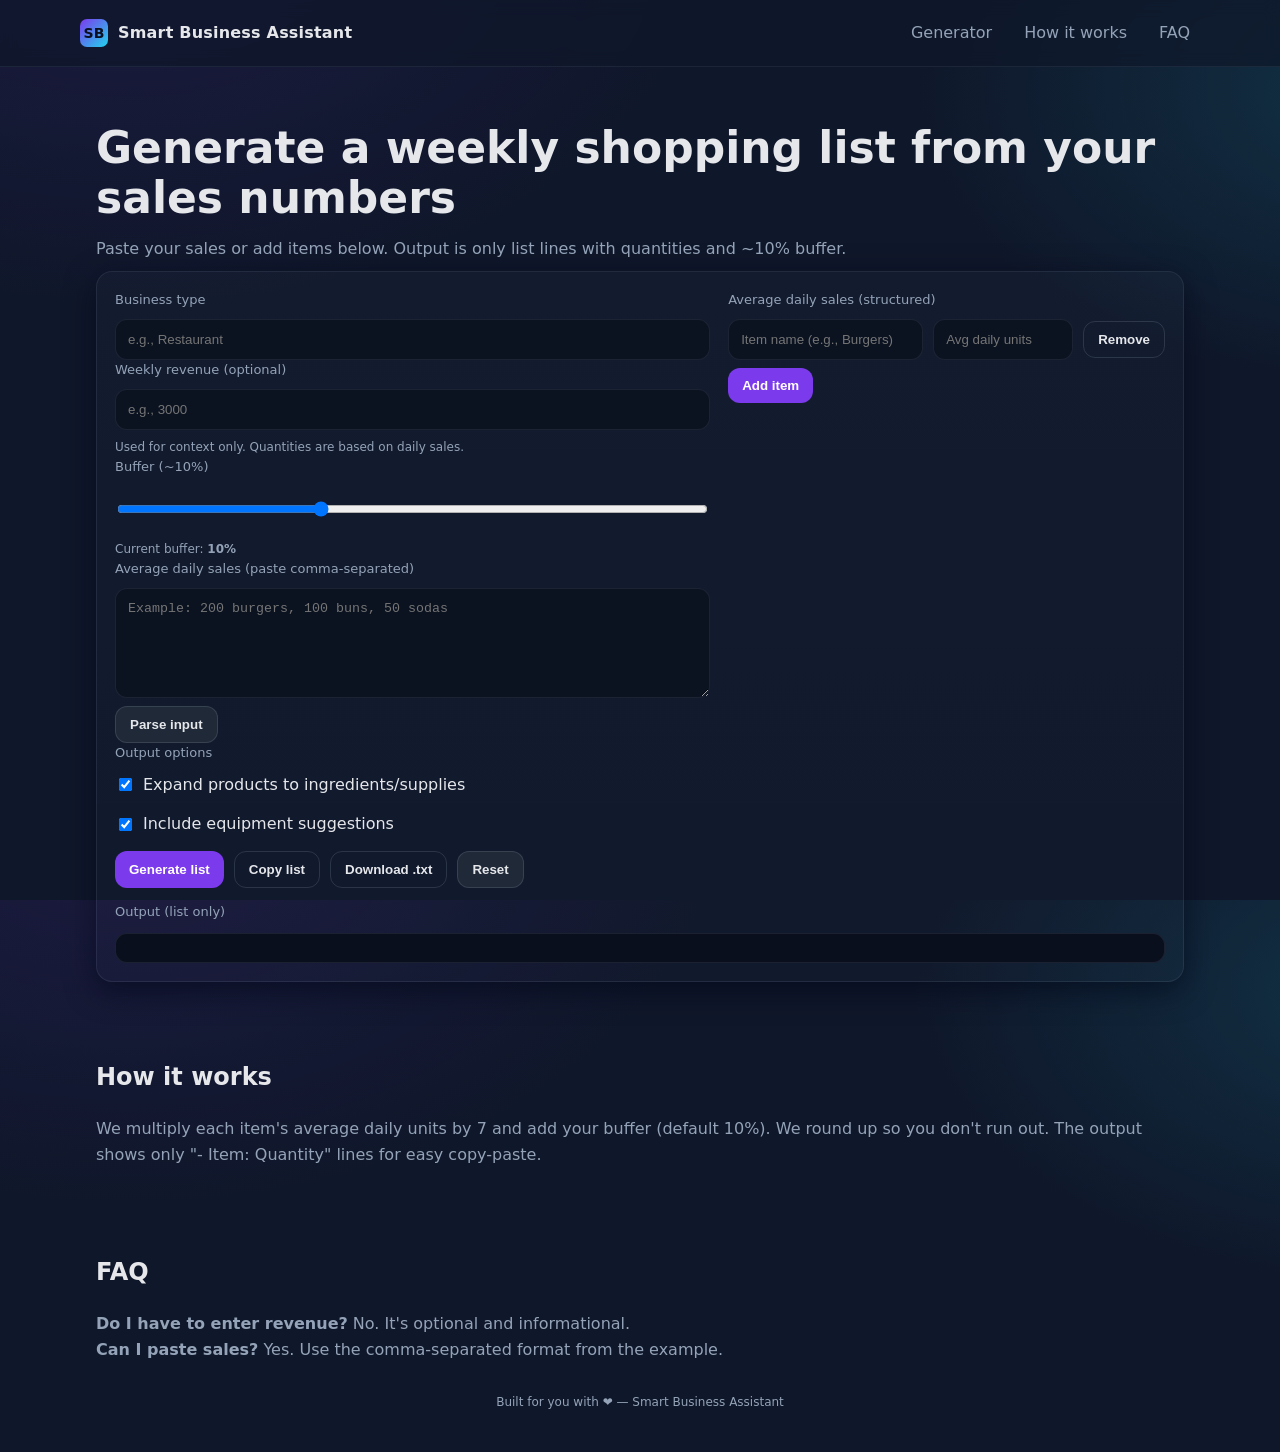
<file: site/index.html>
<!doctype html>
<html lang="en">
  <head>
    <meta charset="utf-8" />
    <meta name="viewport" content="width=device-width, initial-scale=1" />
    <title>Smart Business Assistant — Shopping List Generator</title>
    <meta name="description" content="Turn revenue and daily sales into a weekly shopping list with a 10% buffer." />
    <link rel="stylesheet" href="./assets/css/style.css" />
    <link rel="preconnect" href="https://fonts.googleapis.com">
    <link rel="preconnect" href="https://fonts.gstatic.com" crossorigin>
    <link href="https://fonts.googleapis.com/css2?family=Inter:wght@400;600;700;800&display=swap" rel="stylesheet">
    <script defer src="./assets/js/app.js"></script>
  </head>
  <body>
    <header class="header">
      <div class="container header-inner">
        <div class="brand" aria-label="Smart Business Assistant">
          <span class="brand-badge">SB</span>
          <span>Smart Business Assistant</span>
        </div>
        <nav class="nav" id="nav" aria-label="Main">
          <a href="#generator">Generator</a>
          <a href="#how">How it works</a>
          <a href="#faq">FAQ</a>
        </nav>
        <button class="mobile-toggle" id="mobileToggle" aria-label="Menu">
          ☰
        </button>
      </div>
    </header>

    <main class="container">
      <section class="hero">
        <h1>Generate a weekly shopping list from your sales numbers</h1>
        <p>Paste your sales or add items below. Output is only list lines with quantities and ~10% buffer.</p>
      </section>

      <section id="generator" class="card">
        <div class="card-inner">
          <div class="form-grid">
            <div class="left">
              <div class="field">
                <label class="label" for="businessType">Business type</label>
                <input id="businessType" class="input" type="text" placeholder="e.g., Restaurant" />
              </div>

              <div class="field">
                <label class="label" for="weeklyRevenue">Weekly revenue (optional)</label>
                <input id="weeklyRevenue" class="input" type="number" inputmode="numeric" placeholder="e.g., 3000" />
                <div class="help">Used for context only. Quantities are based on daily sales.</div>
              </div>

              <div class="field">
                <label class="label" for="bufferPercent">Buffer (~10%)</label>
                <input id="bufferPercent" class="input" type="range" min="0" max="30" step="1" value="10" />
                <div class="help">Current buffer: <strong id="bufferPercentValue">10%</strong></div>
              </div>

              <div class="field">
                <label class="label" for="bulkInput">Average daily sales (paste comma‑separated)</label>
                <textarea id="bulkInput" class="textarea" placeholder="Example: 200 burgers, 100 buns, 50 sodas"></textarea>
                <div class="actions">
                  <button class="button secondary" id="parseBulkButton" type="button">Parse input</button>
                </div>
              </div>

              <div class="field">
                <label class="label">Output options</label>
                <div class="actions" style="gap: 14px; align-items: center;">
                  <label style="display: inline-flex; gap: 8px; align-items: center;">
                    <input id="expandMode" type="checkbox" checked />
                    <span>Expand products to ingredients/supplies</span>
                  </label>
                  <label style="display: inline-flex; gap: 8px; align-items: center;">
                    <input id="includeEquipment" type="checkbox" checked />
                    <span>Include equipment suggestions</span>
                  </label>
                </div>
              </div>
            </div>

            <div class="right">
              <div class="field">
                <label class="label">Average daily sales (structured)</label>
                <div id="itemsContainer" class="field" aria-live="polite"></div>
                <div class="actions">
                  <button class="button" id="addItemButton" type="button">Add item</button>
                </div>
              </div>
            </div>
          </div>

          <div class="actions" style="margin-top: 14px">
            <button class="button" id="generateButton" type="button">Generate list</button>
            <button class="button ghost" id="copyButton" type="button">Copy list</button>
            <button class="button ghost" id="downloadButton" type="button">Download .txt</button>
            <button class="button secondary" id="resetButton" type="button">Reset</button>
          </div>

          <div class="output">
            <div class="label">Output (list only)</div>
            <pre id="outputText" aria-live="polite"></pre>
          </div>
        </div>
      </section>

      <section id="how" class="hero">
        <h2>How it works</h2>
        <p class="help">We multiply each item's average daily units by 7 and add your buffer (default 10%). We round up so you don't run out. The output shows only "- Item: Quantity" lines for easy copy-paste.</p>
      </section>

      <section id="faq" class="hero">
        <h2>FAQ</h2>
        <p class="help"><strong>Do I have to enter revenue?</strong> No. It's optional and informational.</p>
        <p class="help"><strong>Can I paste sales?</strong> Yes. Use the comma‑separated format from the example.</p>
      </section>

      <div class="footer">Built for you with ❤️ — Smart Business Assistant</div>
    </main>
  </body>
</html>
</file>
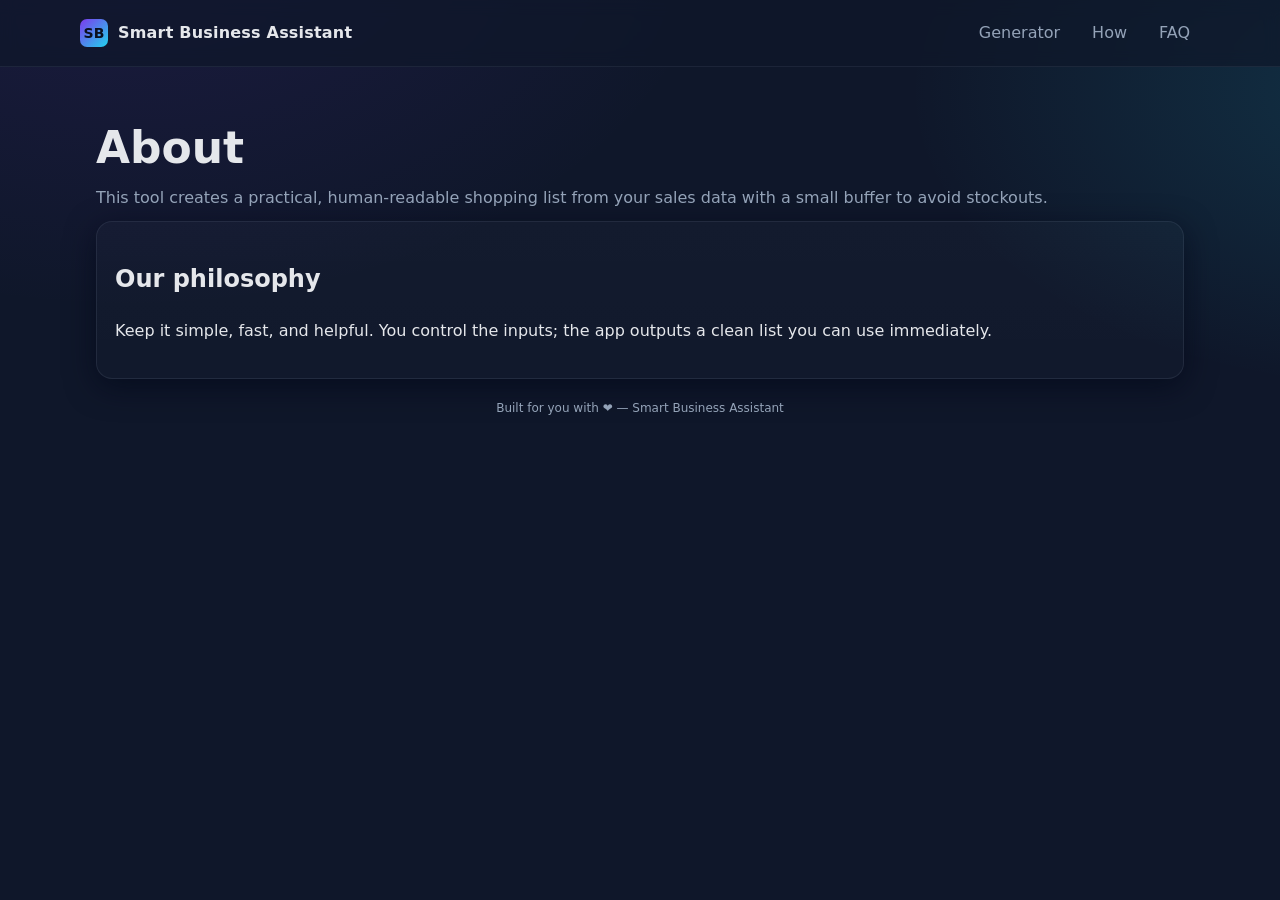
<file: site/about.html>
<!doctype html>
<html lang="en">
  <head>
    <meta charset="utf-8" />
    <meta name="viewport" content="width=device-width, initial-scale=1" />
    <title>About — Smart Business Assistant</title>
    <link rel="stylesheet" href="./assets/css/style.css" />
    <script defer src="./assets/js/app.js"></script>
  </head>
  <body>
    <header class="header">
      <div class="container header-inner">
        <div class="brand"><span class="brand-badge">SB</span><span>Smart Business Assistant</span></div>
        <nav class="nav" id="nav" aria-label="Main">
          <a href="./index.html#generator">Generator</a>
          <a href="./index.html#how">How</a>
          <a href="./index.html#faq">FAQ</a>
        </nav>
        <button class="mobile-toggle" id="mobileToggle" aria-label="Menu">☰</button>
      </div>
    </header>

    <main class="container">
      <section class="hero">
        <h1>About</h1>
        <p class="help">This tool creates a practical, human‑readable shopping list from your sales data with a small buffer to avoid stockouts.</p>
      </section>

      <section class="card">
        <div class="card-inner">
          <h2>Our philosophy</h2>
          <p>Keep it simple, fast, and helpful. You control the inputs; the app outputs a clean list you can use immediately.</p>
        </div>
      </section>

      <div class="footer">Built for you with ❤️ — Smart Business Assistant</div>
    </main>
  </body>
</html>
</file>
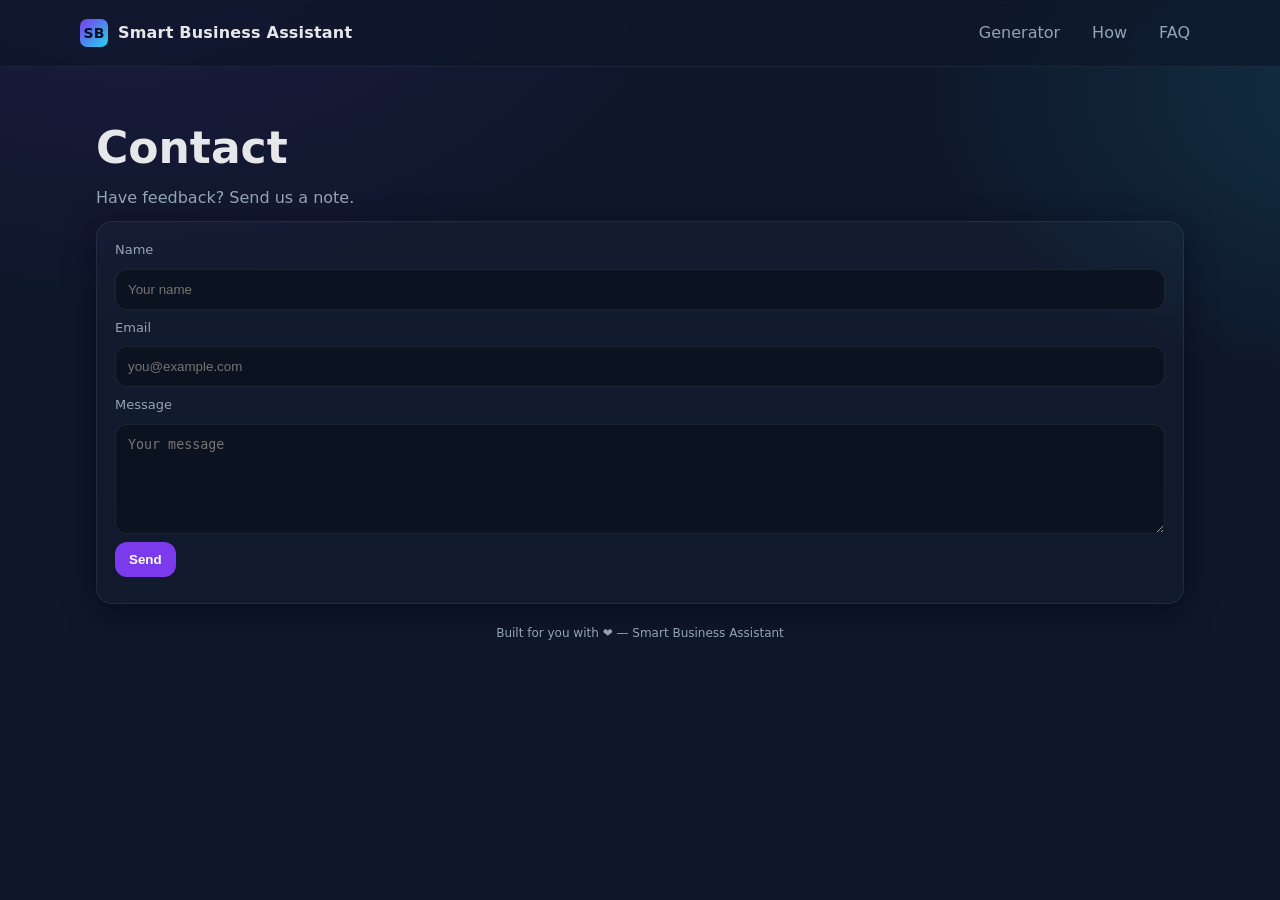
<file: site/contact.html>
<!doctype html>
<html lang="en">
  <head>
    <meta charset="utf-8" />
    <meta name="viewport" content="width=device-width, initial-scale=1" />
    <title>Contact — Smart Business Assistant</title>
    <link rel="stylesheet" href="./assets/css/style.css" />
    <script defer src="./assets/js/app.js"></script>
  </head>
  <body>
    <header class="header">
      <div class="container header-inner">
        <div class="brand"><span class="brand-badge">SB</span><span>Smart Business Assistant</span></div>
        <nav class="nav" id="nav" aria-label="Main">
          <a href="./index.html#generator">Generator</a>
          <a href="./index.html#how">How</a>
          <a href="./index.html#faq">FAQ</a>
        </nav>
        <button class="mobile-toggle" id="mobileToggle" aria-label="Menu">☰</button>
      </div>
    </header>

    <main class="container">
      <section class="hero">
        <h1>Contact</h1>
        <p class="help">Have feedback? Send us a note.</p>
      </section>

      <section class="card">
        <div class="card-inner">
          <form id="contactForm" class="field" novalidate>
            <div class="field">
              <label class="label" for="name">Name</label>
              <input id="name" class="input" type="text" required placeholder="Your name" />
            </div>
            <div class="field">
              <label class="label" for="email">Email</label>
              <input id="email" class="input" type="email" required placeholder="you@example.com" />
            </div>
            <div class="field">
              <label class="label" for="message">Message</label>
              <textarea id="message" class="textarea" required placeholder="Your message"></textarea>
            </div>
            <div class="actions">
              <button class="button" type="submit">Send</button>
            </div>
            <div id="contactResult" class="help"></div>
          </form>
        </div>
      </section>

      <div class="footer">Built for you with ❤️ — Smart Business Assistant</div>
    </main>

    <script>
      (function(){
        const form = document.getElementById('contactForm');
        const result = document.getElementById('contactResult');
        form.addEventListener('submit', function(e){
          e.preventDefault();
          const name = document.getElementById('name').value.trim();
          const email = document.getElementById('email').value.trim();
          const message = document.getElementById('message').value.trim();
          if(!name || !email || !message){
            result.textContent = 'Please fill in all fields.';
            return;
          }
          result.textContent = 'Thanks! This demo form does not send emails.';
        });
      })();
    </script>
  </body>
</html>
</file>
<file: site/assets/css/style.css>
/* Base styles and design system */
:root {
  --color-bg: #0f172a; /* slate-900 */
  --color-surface: #111827; /* gray-900 */
  --color-card: #0b1220; /* custom darker */
  --color-text: #e5e7eb; /* gray-200 */
  --color-muted: #94a3b8; /* slate-400 */
  --color-primary: #7c3aed; /* violet-600 */
  --color-primary-700: #6d28d9; /* violet-700 */
  --color-accent: #22d3ee; /* cyan-400 */
  --ring: 0 0 0 3px rgba(124, 58, 237, 0.35);
}

* { box-sizing: border-box; }
html, body { height: 100%; }
body {
  margin: 0;
  font-family: ui-sans-serif, system-ui, -apple-system, Segoe UI, Roboto, Ubuntu,
    Cantarell, Noto Sans, sans-serif, "Apple Color Emoji", "Segoe UI Emoji";
  background: radial-gradient(1200px 800px at 10% -10%, rgba(124,58,237,0.12), transparent 50%),
              radial-gradient(1000px 600px at 110% 10%, rgba(34,211,238,0.14), transparent 50%),
              var(--color-bg);
  color: var(--color-text);
  line-height: 1.6;
}

.container {
  width: 100%;
  max-width: 1120px;
  margin: 0 auto;
  padding: 0 16px;
}

/* Header */
.header {
  position: sticky;
  top: 0;
  backdrop-filter: blur(8px);
  background: rgba(15, 23, 42, 0.7);
  border-bottom: 1px solid rgba(148, 163, 184, 0.1);
  z-index: 40;
}
.header-inner {
  display: flex;
  justify-content: space-between;
  align-items: center;
  padding: 14px 0;
}
.brand {
  display: inline-flex;
  align-items: center;
  gap: 10px;
  font-weight: 700;
  letter-spacing: 0.2px;
}
.brand-badge {
  width: 28px;
  height: 28px;
  display: inline-grid;
  place-items: center;
  border-radius: 7px;
  background: linear-gradient(135deg, var(--color-primary), var(--color-accent));
  color: #0b1020;
  font-size: 14px;
  font-weight: 800;
}
.nav {
  display: flex;
  gap: 12px;
}
.nav a {
  color: var(--color-muted);
  text-decoration: none;
  padding: 6px 10px;
  border-radius: 8px;
}
.nav a:hover {
  color: var(--color-text);
  background: rgba(148, 163, 184, 0.12);
}

.mobile-toggle {
  display: none;
  background: transparent;
  color: var(--color-text);
  border: none;
  width: 40px;
  height: 40px;
  border-radius: 10px;
}
.mobile-toggle:focus-visible { outline: none; box-shadow: var(--ring); }

@media (max-width: 720px) {
  .nav { display: none; }
  .nav.open { display: flex; position: absolute; top: 58px; right: 16px; flex-direction: column; background: var(--color-surface); border: 1px solid rgba(148,163,184,0.12); padding: 8px; border-radius: 12px; }
  .mobile-toggle { display: inline-grid; place-items: center; }
}

/* Hero */
.hero {
  padding: 56px 0 10px;
}
.hero h1 {
  font-size: clamp(28px, 4vw, 44px);
  line-height: 1.15;
  margin: 0 0 12px;
}
.hero p {
  color: var(--color-muted);
  font-size: 16px;
  margin: 0;
}

/* Card */
.card {
  background: linear-gradient(180deg, rgba(255,255,255,0.02), rgba(255,255,255,0.01));
  border: 1px solid rgba(148,163,184,0.12);
  box-shadow: 0 8px 30px rgba(2, 6, 23, 0.6);
  border-radius: 16px;
}
.card-inner { padding: 18px; }

/* Form */
.form-grid {
  display: grid;
  grid-template-columns: 1.2fr 0.8fr;
  gap: 18px;
}
@media (max-width: 960px) {
  .form-grid { grid-template-columns: 1fr; }
}

.field {
  display: grid;
  gap: 8px;
}
.label {
  font-size: 13px;
  color: var(--color-muted);
}
.input, .select, .textarea {
  background: var(--color-card);
  border: 1px solid rgba(148, 163, 184, 0.12);
  color: var(--color-text);
  border-radius: 12px;
  padding: 12px 12px;
}
.textarea { min-height: 110px; }
.input:focus, .textarea:focus { outline: none; box-shadow: var(--ring); border-color: rgba(124,58,237,0.55); }

.row {
  display: grid;
  grid-template-columns: 1fr 140px auto;
  gap: 10px;
  align-items: center;
}
@media (max-width: 520px) {
  .row { grid-template-columns: 1fr 1fr auto; }
}

.actions { display: flex; flex-wrap: wrap; gap: 10px; }

.button {
  display: inline-flex;
  gap: 8px;
  align-items: center;
  background: var(--color-primary);
  color: #fff;
  border: none;
  border-radius: 12px;
  padding: 10px 14px;
  font-weight: 600;
  cursor: pointer;
}
.button:hover { background: var(--color-primary-700); }
.button.secondary { background: #1f2937; color: var(--color-text); border: 1px solid rgba(148,163,184,0.2); }
.button.ghost { background: transparent; border: 1px solid rgba(148,163,184,0.2); color: var(--color-text); }
.button:focus-visible { outline: none; box-shadow: var(--ring); }

.help {
  font-size: 12px;
  color: var(--color-muted);
}

/* Output */
.output {
  margin-top: 14px;
  display: grid;
  gap: 10px;
}
.output pre {
  margin: 0;
  padding: 14px;
  background: #0a0f1d;
  border-radius: 12px;
  border: 1px solid rgba(148,163,184,0.12);
  overflow-x: auto;
  white-space: pre-wrap;
  word-break: break-word;
}

.footer { color: var(--color-muted); font-size: 12px; padding: 20px 0 40px; text-align: center; }
</file>
